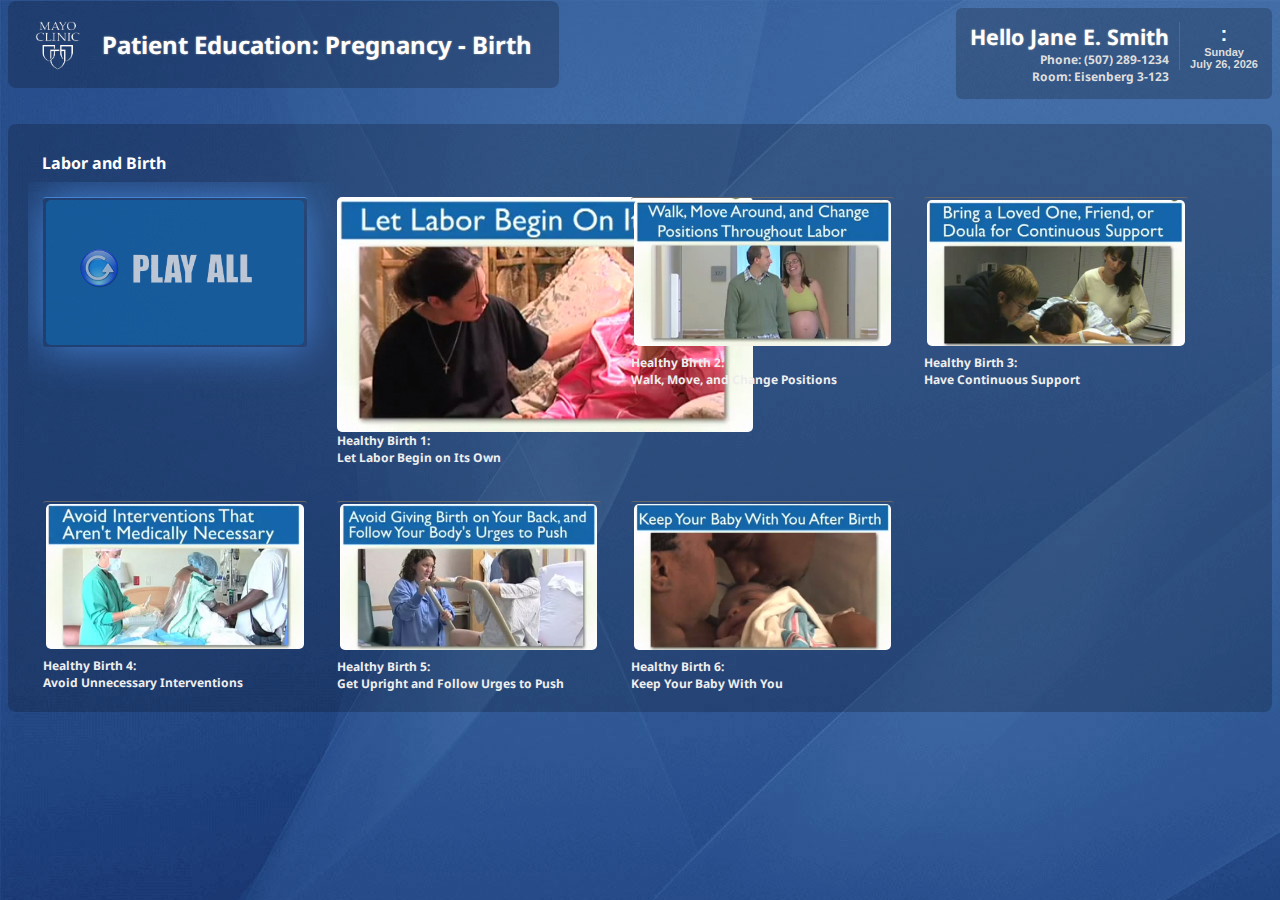
<file: index.html>
<!DOCTYPE html PUBLIC "-//W3C//DTD XHTML 1.0 Transitional//EN" "http://www.w3.org/TR/xhtml1/DTD/xhtml1-transitional.dtd">
<html>
<head>
	<meta http-equiv="content-type" content="text/html; charset=UTF-8">
	<meta name="viewport" content="width=device-width, initial-scale=1">
	<title>Patient Education Weird</title>
	<link href="favicon.ico" rel="shortcut icon" />
	<script type="text/javascript" src="js/jquery/jquery-2.min.js"></script>
	<script type="text/javascript" charset="utf-8" src="js/cordova.js"></script>
	<script type="text/javascript" charset="utf-8" src="js/android/video.js"></script>
	<link rel="stylesheet" type="text/css" href="css/carousel.css">
	<link rel="stylesheet" type="text/css" href="css/clock.css">
	<script type="text/javascript">
		function playVideo(vidUrl)
        {
            window.plugins.videoPlayer.play(vidUrl);
        }
	</script>
	<script type='text/javascript' src="js/modExtras.js"></script>
	<link href='http://fonts.googleapis.com/css?family=Droid+Sans' rel='stylesheet' type='text/css'>

</head>

<body class="pe">

	<div class="pageTitlePatientEd" style="width: 60%; margin-top: 3px;">
		<span class="transparent" style="margin: 0; padding: 27px; border-radius: 8px;"><img src="images/logo/mc-logo.png" height="50" style="margin: 10px 15px 12px 0;" />
		Patient Education: Pregnancy - Birth</span>
	</div>

	<div style="float:left; width: 40%;">
		<div class="patientInfo transparent">
			<div style="float: left;"><span class="patientName">Hello Jane E. Smith</span><br />Phone: (507) 289-1234<br />Room: Eisenberg 3-123</div>
			<div class="clock2 clockInfo" style="float: left; margin-left: 10px; border-left: 1px solid #666; padding-left: 10px;">
				<span id="hours" class="large"> </span>
				<span id="point" class="large">:</span>
				<span id="min" class="large"> </span>
				<span id="ampm" class="large"> </span>
				<div id="Date" class="large"></div>
			</div>
		</div>
	</div>

	<div style="clear:both;"></div><br />

	<div class="content transparent">
		<div class="categoryTitle">Labor and Birth</div>
		<div id="myCarouselLabor" class="carousel slide"><img src="images/misc/ajax-loader.gif" alt="ajax" /> Loading Content...</div>
	</div>
	
	
	
	<!-- <a href="test1.html">test1</a>, <a href="test2.html">test2</a>, <a href="test3.html">test3</a>, <a href="test4.html">test4</a>, <a href="test5.html">test5</a><br /> -->
	<!-- <a href="javascript:void(0)" onclick="playVideo('http://roqiww002a.mayo.edu:1935/vod/_definst_/library/content/r71v1/entry/data/351/155/1_9tqbyar8_1_r52bfyb4_1.mp4/playlist.m3u8');">hb1</a>
	<a href="javascript:void(0)" onclick="playVideo('http://roqiww002a.mayo.edu:1935/vod/_definst_/library/content/r71v1/entry/data/351/157/1_4nixhpge_1_4cs4cmkm_1.mp4/playlist.m3u8');">hb2</a>
	<a href="javascript:void(0)" onclick="playVideo('http://roqiww002a.mayo.edu:1935/vod/_definst_/library/content/r71v1/entry/data/351/158/1_hqwe3fbe_1_8gmadisk_1.mp4/playlist.m3u8');">hb3</a>
	<a href="javascript:void(0)" onclick="playVideo('http://roqiww002a.mayo.edu:1935/vod/_definst_/library/content/r71v1/entry/data/351/157/1_zejh8fhd_1_nlp52bos_1.mp4/playlist.m3u8');">hb4</a>
	<a href="javascript:void(0)" onclick="playVideo('http://roqiww002a.mayo.edu:1935/vod/_definst_/library/content/r71v1/entry/data/351/158/1_nrmpcims_1_2a3auv54_1.mp4/playlist.m3u8');">hb5</a>
	<a href="javascript:void(0)" onclick="playVideo('http://roqiww002a.mayo.edu:1935/vod/_definst_/library/content/r71v1/entry/data/350/765/1_krpahhxj_1_2u7dh6dl_1.mp4/playlist.m3u8');">hb6</a><br>
	-->
	<!--
	<video id="video" autobuffer height="480" width="500"  controls onclick="this.play()">
		<source src="http://roqiww002a.mayo.edu:1935/vod/_definst_/library/content/r71v1/entry/data/351/155/1_9tqbyar8_1_r52bfyb4_1.mp4/playlist.m3u8"></source>
	</video>
	-->
</body>
</html>

<script type="text/javascript">
	if (isMobileDevice()) {
		$('#myCarouselLabor').html("<img src=\"images/misc/ajax-loader.gif\" alt=\"ajax\" /> Loading Patient Education, please wait.").load('includes/pe/birthMobile.html');
	} else	{
		$('#myCarouselLabor').html("<img src=\"images/misc/ajax-loader.gif\" alt=\"ajax\" /> Loading Patient Education, please wait.").load('includes/pe/birthDesktop.html');
	}
	getDateTime();
	if (navigator.userAgent.search("MSIE") != -1 ) {alert('This Application is not designed to run on Microsoft Internet Explorer.');}
</script>
</file>
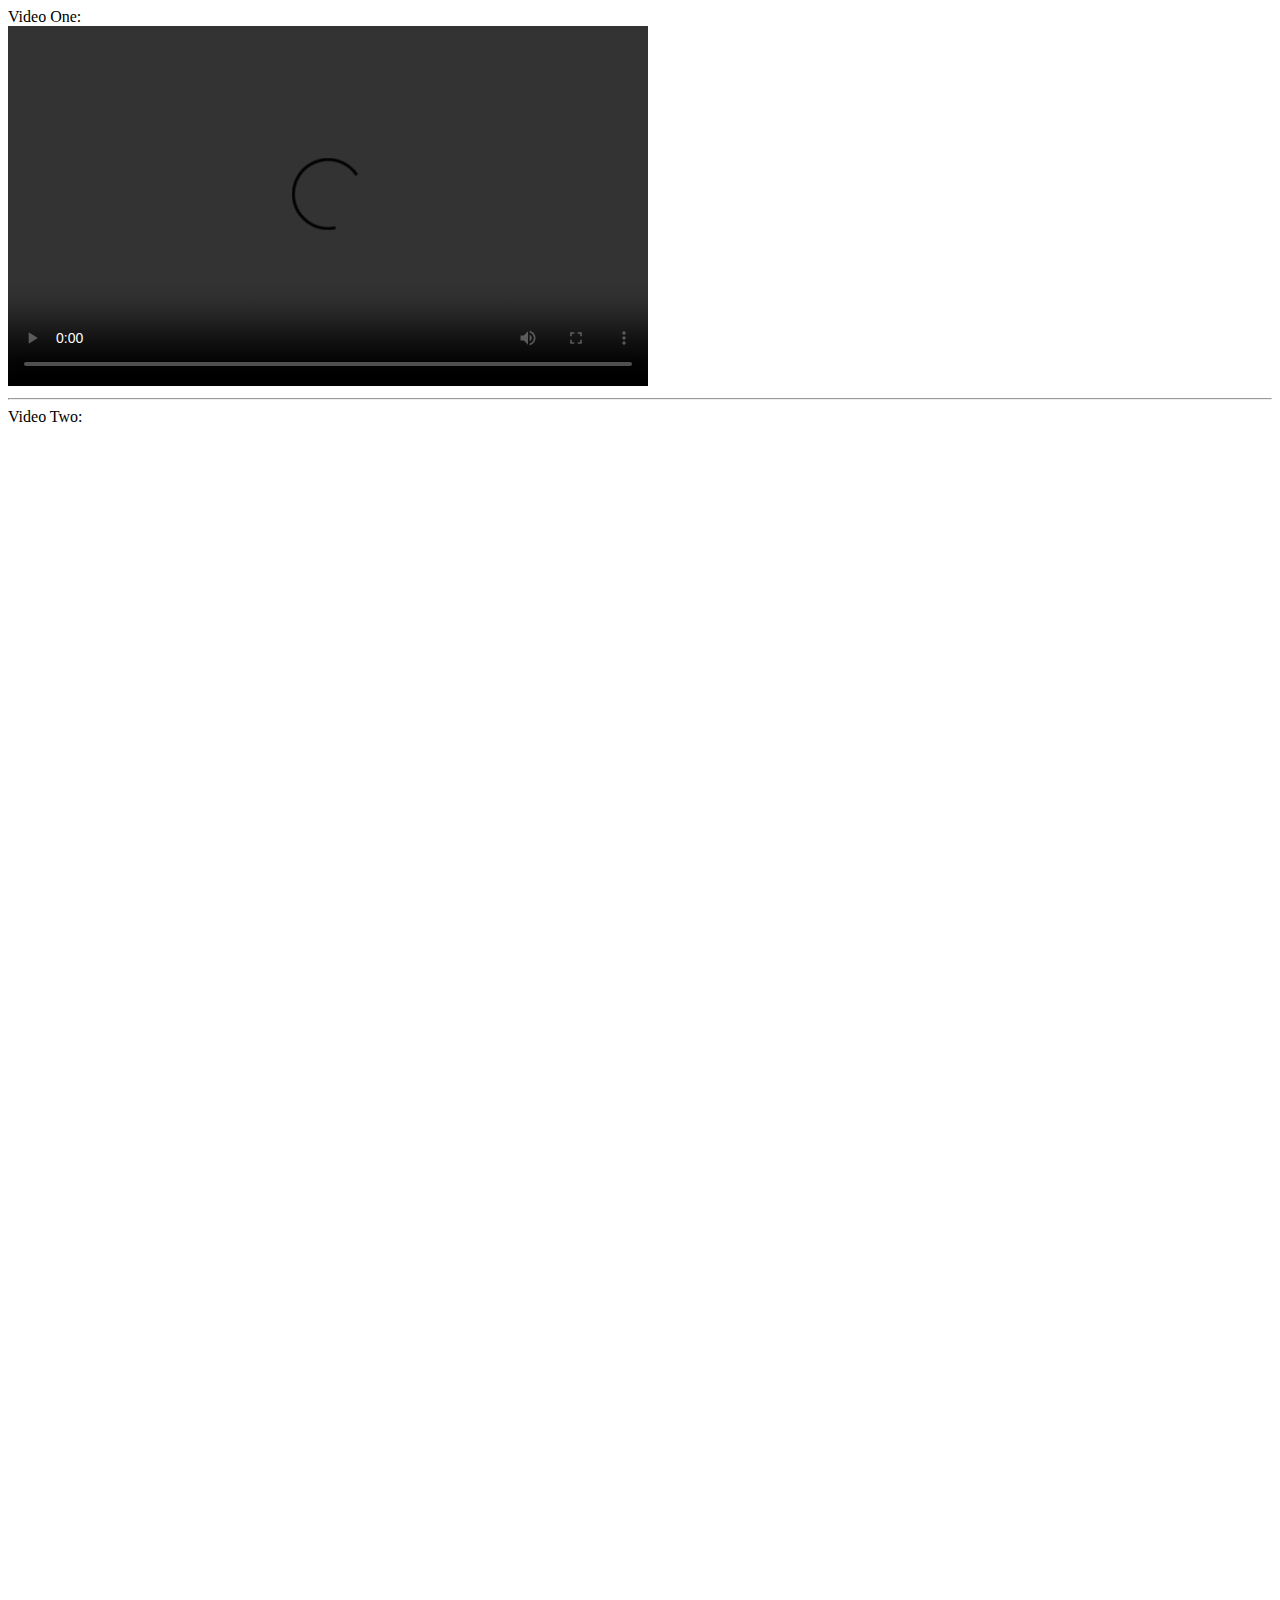
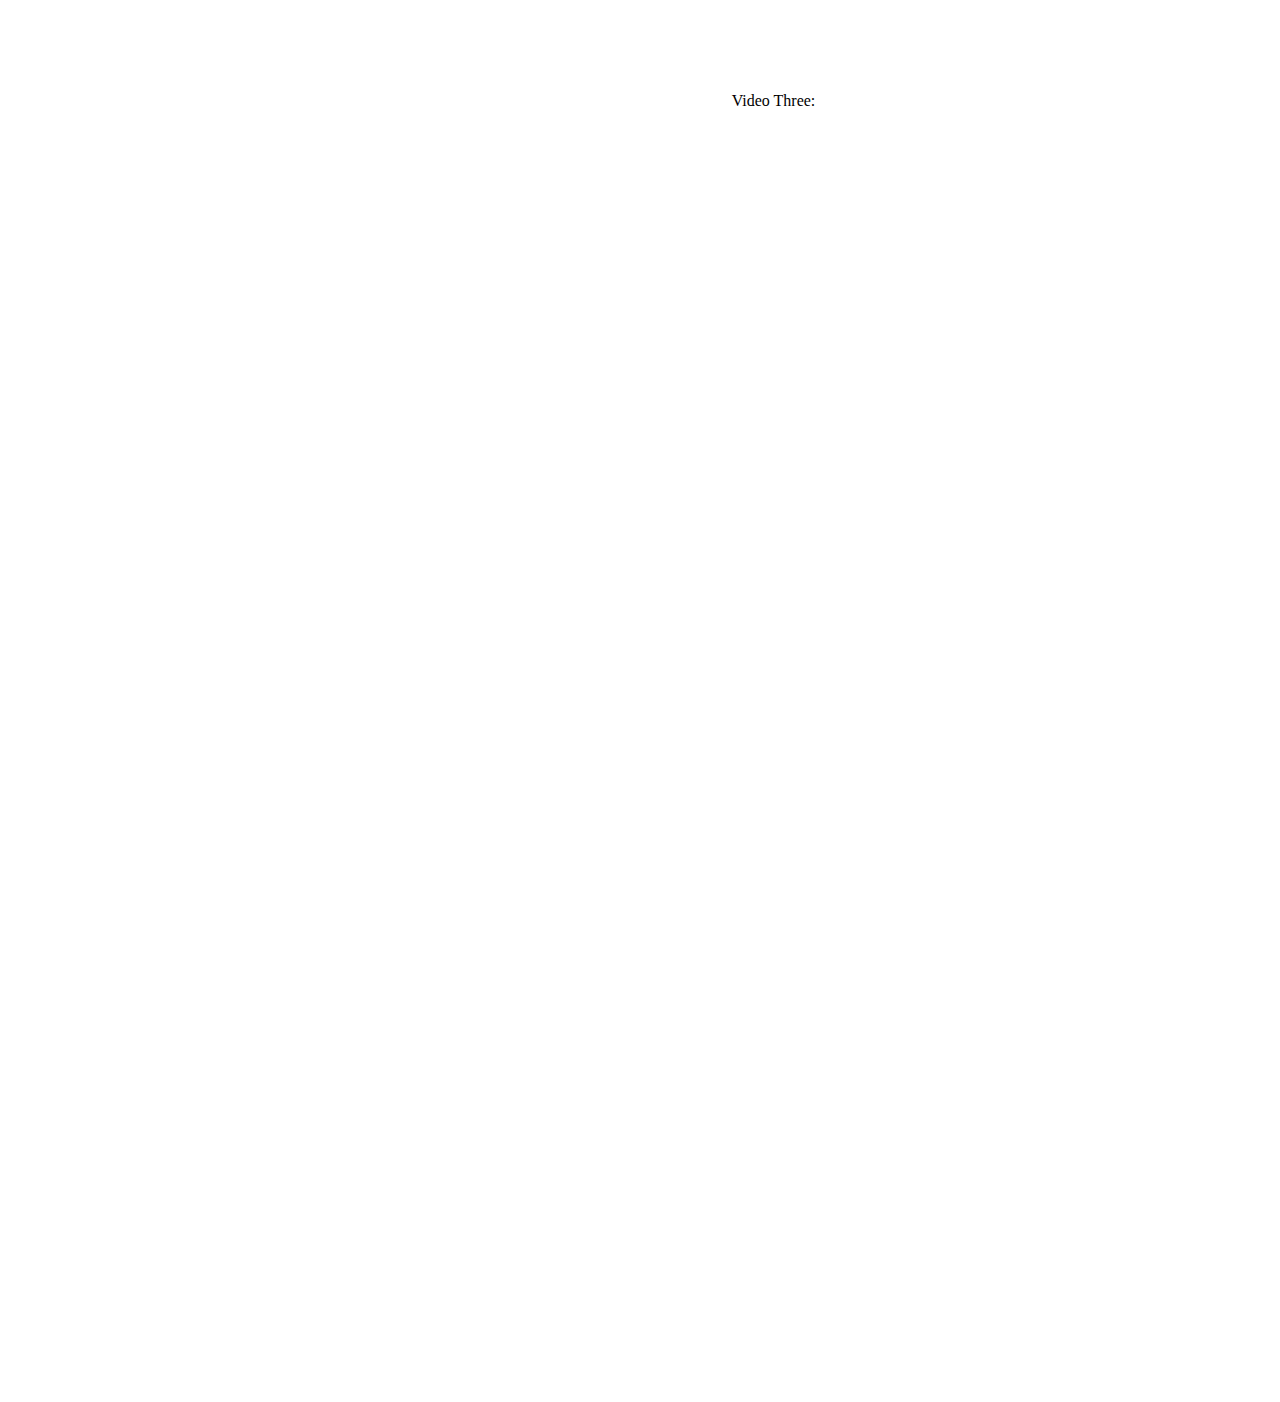
<file: test.html>
<!DOCTYPE html>
<html>
<head><meta charset="utf-8" />
    <meta name="description" content="" />
    <title>HTML5 Video Demo</title>
    <meta name="viewport" content="width=device-width, initial-scale=1" />
</head>
<body id="page">
	Video One: <br/>
    <video width="640" height="360" id="video_with_controls" controls autoplay>
		 <source src="http://playground.html5rocks.com/samples/html5_misc/chrome_japan.ogv" type='video/ogg; codecs="theora, vorbis"' />
		 <source src="http://playground.html5rocks.com/samples/html5_misc/chrome_japan.webm" type='video/webm; codecs="vp8, vorbis"' />
		 <source src="http://playground.html5rocks.com/samples/html5_misc/chrome_japan.mp4" type='video/mp4; codecs="avc1.42E01E, mp4a.40.2"' />
		 <embed src="http://playground.html5rocks.com/samples/html5_misc/chrome_japan.mp4" type="application/x-shockwave-flash" width="640" height="360" allowscriptaccess="always" allowfullscreen="true"></embed>  
	 <p>Your browser doesn�t support video.  
	 Please download the video in <a href="http://playground.html5rocks.com/samples/html5_misc/chrome_japan.ogv">Ogg</a> or <a href="http://playground.html5rocks.com/samples/html5_misc/chrome_japan.mp4">mp4</a> format.</p>  
	 </video>
	<hr />
	Video Two: <br/>
	<video src="http://cdnapi.kaltura.com/p/1601341/sp/160134100/playManifest/entryId/0_hjy7nu26/format/applehttp/protocol/http/cdnHost/cdnbakmi.kaltura.com/a.m3u8" height="1280" width="720"></video>
	Video Three: <br/>
	<video height="1280" width="720">
		<source src="http://cdnapi.kaltura.com/p/1601341/sp/160134100/playManifest/entryId/0_hjy7nu26/format/applehttp/protocol/http/cdnHost/cdnbakmi.kaltura.com/a.m3u8" type="application/x-mpegURL" />
	</video>


</body>
</html>
</file>
<file: css/carousel.css>
/* Line 881 */
*
{
  box-sizing: border-box;
}
@font-face {
    font-family: 'helveticaNeue';
    src: url('HelveticaNeue-UltraLight.otf') format('otf');
}
@font-face {
    font-family: 'helveticaNeue';
	font-weight: bold;
    src: url('HelveticaNeue-UltraLight.otf') format('otf');
}
body {font-family: 'Droid Sans'; background-image:url('../images/background/gray-wallpaper-hd-19201200-1.jpg');font-size: 14pt; color: white;}
body.pe {font-family: 'Droid Sans'; background-image:url('../images/background/blue-wallpaper-hd-19201200-1.jpg');}
.categoryTitle {font-size: 12pt; color: white; font-weight: bold; padding: 8px 14px;}
.pageTitle {font-size: 16pt; color: white; font-weight: bold;padding: 6px 14px;}
.pageTitlePatientEd {float: left;}
.pageTitlePatientEd {font-size: 18pt; color: white; font-weight: bold; padding: 0; margin: 0;text-shadow: 0px 0px 2px rgba(150, 150, 150, 1); float: left;}
.movieTitle {font-size: 10pt; font-weight: bold; background-color: gray;}
.movieDetailTitle {font-size: 18pt; font-weight: bold;}
div.movieDetailPoster {float: left; margin: 20px; width: 16%;}
div.movieDetailText {float: left; padding: 20px; color: #ddd; width: 78%;}
div .movieDetailBlock{width: 20%; float: left; font-size: 12pt;}
div .movieDetailBlockDouble{width: 40%; float: left; font-size: 12pt;}
span.movieDetailBlockHeader {font-weight: bold; color: #777;}
div.clear {clear: both;}
p.plot {text-align: justify; text-justify: newspaper}
img.castPhoto {border-radius: 3px; padding-bottom: 4px;}
img.moviePosterWide {border-radius: 10px;}
img.mc-logo {margin: 0px 15px 0 0; height: 40PX;}
div.content {padding: 20px; border-radius: 8px;}
.plain {font-weight: normal; color: #aaa;}

.patientName {font-size: 16pt; color: white; text-shadow: 0px 0px 2px rgba(150, 150, 150, 1);}
.patientInfo {padding: 14px; border-radius: 6px; text-align: right; font-size: 9pt; color: white; font-weight: bold; float: right; color: #ddd}

.transparent {
  background:#7f7f7f;
  background:rgba(0,0,0,0.2);
}
.choose_slider {
height: 280px;
position: relative;
}
hr {
    border: 0;
    height: 1px;
    background-image: -webkit-linear-gradient(left, rgba(0,0,0,0), rgba(0,0,0,0.75), rgba(0,0,0,0)); 
    background-image:    -moz-linear-gradient(left, rgba(0,0,0,0), rgba(0,0,0,0.75), rgba(0,0,0,0)); 
    background-image:     -ms-linear-gradient(left, rgba(0,0,0,0), rgba(0,0,0,0.75), rgba(0,0,0,0)); 
    background-image:      -o-linear-gradient(left, rgba(0,0,0,0), rgba(0,0,0,0.75), rgba(0,0,0,0)); 
}

.titlePageSprite
{
  background-image: url("../images/logo/titlePageSprite-407338954._V_.png");
  display: inline-block;
  vertical-align: middle;
}

/* Line 1 */
.us_pg_13
{
  background-position: -119px -3px;
  height: 16px;
  width: 44px;
}

/* Line 86 */
img
{
  border-top-width: 0px;
  border-right-width-value: 0px;
  border-bottom-width: 0px;
  border-left-width-value: 0px;
  border-top-style: none;
  border-right-style-value: none;
  border-bottom-style: none;
  border-left-style-value: none;
  border-image-source: none;
  border-image-slice: 100% 100% 100% 100%;
  border-image-width: 1 1 1 1;
  border-image-outset: 0 0 0 0;
  border-image-repeat: stretch stretch;
}

/* Line 929 */
img
{
  vertical-align: middle;
}

img.movieArt
{
  border-radius: 5px;
}
/* Line 932 */
.img-responsive, .thumbnail > img, .thumbnailNR > img, .thumbnail a > img, .carousel-inner > .item > img, .carousel-inner > .item > a > img, 
	img.moviePosterWide, img.castPhoto, img.moviePhoto, img.movieDetailPoster, #poster
{
  display: block;
  max-width: 100%;
  height: auto;
}

/* Line 4597 */
.thumbnail > img, .thumbnail NR> img, .thumbnail a > img, img.moviePosterWide, .moviePosterWide > img, .moviePosterWide a > img,
	img.castPhoto, .castPhoto > img, .castPhoto a > img, 
	img.moviePhoto, .moviePhoto > img, .moviePhoto a > img,
	img.movieDetailPoster, .movieDetailPoster > img, .movieDetailPoster a > img
{
  margin-right: auto;
  margin-left: auto;
}

/* Line 45 */
a
{
  background-color: transparent;
  background-image: none;
  background-repeat: repeat;
  background-attachment: scroll;
  background-position: 0% 0%;
  background-clip: border-box;
  background-origin: padding-box;
  background-size: auto auto;
}



/* Line 4585 */
.thumbnail
{
  display: block;
  padding: 2px 3px;;
  margin-bottom: 6px;
  line-height: 1.42857;
  /* background-color: #333; */
  border-top-width: 1px;
  border: 1px;
  border-bottom-width: 1px;
  border-top-style: solid;
  border-color: #666;
  border-radius: 3px;
  transition-property: all;
  transition-duration: 0.2s;
  transition-timing-function: ease-in-out;
  transition-delay: 0s;
}

.thumbnailNR
{
  display: block;
  /* padding: 2px 3px;
  margin-bottom: 6px; */
  line-height: 1.42857;
  transition-property: all;
  transition-duration: 0.2s;
  transition-timing-function: ease-in-out;
  transition-delay: 0s;
}

/* Line 912 */
a
{
  color: #428bca;
}

/* Line 48 */
a:active, a:hover
{
  outline-width: 0px;
  outline-style: none;
}

/* Line 916 */
a:hover, a:focus
{
  color: #2a6496;
}

/* Line 921 */
a:focus
{
  outline-width: thin;
  outline-style: dotted;
  outline-offset: -2px;
}
/* a.thumbnail {text-decoration: none; color: white;} */
/* Line 4602 */
a.thumbnail:hover, a.thumbnail:focus, a.thumbnail.active
{
  outline: none;
  border-color: #54A0FC;
  box-shadow: 0 0 44px #54A0FC;
  opacity: .7;
}

/* Line 1424 */
.col-xs-1, .col-sm-1, .col-md-1, .col-lg-1, .col-xs-2, .col-sm-2, .col-md-2, .col-lg-2, .col-xs-3, .col-xs-3-3, .col-xs-3-cast, .col-xs-3-photo, .col-sm-3, .col-md-3, .col-lg-3, .col-xs-4, .col-sm-4, .col-md-4, .col-lg-4, .col-xs-5, .col-sm-5, .col-md-5, .col-lg-5, .col-xs-6, .col-sm-6, .col-md-6, .col-lg-6, .col-xs-7, .col-sm-7, .col-md-7, .col-lg-7, .col-xs-8, .col-sm-8, .col-md-8, .col-lg-8, .col-xs-9, .col-sm-9, .col-md-9, .col-lg-9, .col-xs-10, .col-sm-10, .col-md-10, .col-lg-10, .col-xs-11, .col-sm-11, .col-md-11, .col-lg-11, .col-xs-12, .col-sm-12, .col-md-12, .col-lg-12
{
  position: relative;
  min-height: 1px;
  padding-top: 15px;
  padding-right: 15px;
  padding-left: 15px;
}

.col-xs-3-nr
{
  position: relative;
  min-height: 1px;
  padding-right: 0px;
  padding-left: 0px;
  /* margin-left: -20px;
  margin-right: -20px; */
}
/* Line 1430 */
.col-xs-1, .col-xs-2, .col-xs-3, .col-xs-3-3, .col-xs-3-cast, .col-xs-3-photo, .col-xs-3-nr, .col-xs-4, .col-xs-5, .col-xs-6, .col-xs-7, .col-xs-8, .col-xs-9, .col-xs-10, .col-xs-11, .col-xs-12
{
  float: left;
}

/* Line 1460 */
.col-xs-3-3
{
  width: 24%;
  color: #eee;
  font-size: 9pt;
  font-weight: bold;
}
.col-xs-3
{
  width: 12.5%;
  color: #ddd;
  font-size: 10pt;
  font-weight: bold;
}
.col-xs-3-cast
{
  width: 16%;
  color: #eee;
  font-size: 11pt;
  font-weight: bold;
}

.col-xs-3-photo
{
  width: 33%;
  color: #eee;
  font-size: 9pt;
  font-weight: bold;
}

.col-xs-3-nr
{
  width: 33%;
  font-weight: bold;
}
/* Line 8 */
html
{
  font-family: helveticaNeue, sans-serif;
}

/* Line 892 */
html
{
  font-size: 10px;
}

.carousel-inner > .item > img,
.carousel-inner > .item > a > img, 
img.movieDetailPoster {
  display: block;
  width: 100% \9;
  max-width: 100%;
  height: auto;
}

.carousel {
  position: relative;
}
.carousel-inner {
  position: relative;
  width: 100%;
  overflow: hidden;
}
.carousel-inner > .item {
  position: relative;
  display: none;
  -webkit-transition: .6s ease-in-out left;
       -o-transition: .6s ease-in-out left;
          transition: .6s ease-in-out left;
}
.carousel-inner > .item > img,
.carousel-inner > .item > a > img,
img.movieDetailPoster {
  line-height: 1;
}
.carousel-inner > .active,
.carousel-inner > .next,
.carousel-inner > .prev {
  display: block;
}
.carousel-inner > .active {
  left: 0;
}
.carousel-inner > .next,
.carousel-inner > .prev {
  position: absolute;
  top: 0;
  width: 100%;
}
.carousel-inner > .next {
  left: 100%;
}
.carousel-inner > .prev {
  left: -100%;
}
.carousel-inner > .next.left,
.carousel-inner > .prev.right {
  left: 0;
}
.carousel-inner > .active.left {
  left: -100%;
}
.carousel-inner > .active.right {
  left: 100%;
}
.carousel-control {
  position: absolute;
  top: 0;
  bottom: 0;
  left: 0;
  width: 75px;
  height: 300px;
  font-size: 20px;
  color: #fff;
  text-align: center;
  text-shadow: 0 1px 2px rgba(0, 0, 0, .6);
  filter: alpha(opacity=100);
  opacity: 1.0;
}
.carousel-control-small {
  position: absolute;
  top: 0;
  bottom: 0;
  left: 0;
  width: 75px;
  height: 200px;
  font-size: 20px;
  color: #fff;
  text-align: center;
  text-shadow: 0 1px 2px rgba(0, 0, 0, .6);
  filter: alpha(opacity=100);
  opacity: 1.0;
}
.carousel-control-small {display:block;position:absolute;top:0;background:transparent url(../images/arrows.png) no-repeat;width:75px;height:220px;}
#carousel-control {display:block;position:absolute;top:0;background:transparent url(../images/arrows.png) no-repeat;width:75px;height:320px;}
.carousel-control-photo {display:block;position:absolute;top:0;background:transparent url(../images/arrows.png) no-repeat;width:75px;height:200px;}
.carousel-control.left {
  background-image: -webkit-linear-gradient(left, rgba(0, 0, 0, .5) 0%, rgba(0, 0, 0, .0001) 100%);
  background-image:      -o-linear-gradient(left, rgba(0, 0, 0, .5) 0%, rgba(0, 0, 0, .0001) 100%);
  background-image: -webkit-gradient(linear, left top, right top, from(rgba(0, 0, 0, .5)), to(rgba(0, 0, 0, .0001)));
  background-image:         linear-gradient(to right, rgba(0, 0, 0, .5) 0%, rgba(0, 0, 0, .0001) 100%);
  filter: progid:DXImageTransform.Microsoft.gradient(startColorstr='#80000000', endColorstr='#00000000', GradientType=1);
}
.carousel-control.right {
  right: 0;
  left: auto;
  background-image: -webkit-linear-gradient(left, rgba(0, 0, 0, .0001) 0%, rgba(0, 0, 0, .5) 100%);
  background-image:      -o-linear-gradient(left, rgba(0, 0, 0, .0001) 0%, rgba(0, 0, 0, .5) 100%);
  background-image: -webkit-gradient(linear, left top, right top, from(rgba(0, 0, 0, .0001)), to(rgba(0, 0, 0, .5)));
  background-image:         linear-gradient(to right, rgba(0, 0, 0, .0001) 0%, rgba(0, 0, 0, .5) 100%);
  filter: progid:DXImageTransform.Microsoft.gradient(startColorstr='#00000000', endColorstr='#80000000', GradientType=1);
}

.carousel-control:hover,
.carousel-control:focus {
  color: #fff;
  text-decoration: none;
  filter: alpha(opacity=90);
  outline: 0;
  opacity: .9;
  
}
.carousel-control.left:hover, .carousel-control-small.left:hover {
	background-color: rgba(0, 0, 0, 0.2);
  background-image:url('../images/arrows/left.png');
	background-repeat: none;
  
}
.carousel-control.right:hover, .carousel-control-small.right:hover {
background-color: rgba(0, 0, 0, 0.2);
	background-image:url('../images/arrows/right.png');
	background-repeat: none;
}
.carousel-control .icon-prev,
.carousel-control .icon-next,
.carousel-control .glyphicon-chevron-left,
.carousel-control .glyphicon-chevron-right {
  position: absolute;
  top: 50%;
  z-index: 5;
  display: inline-block;
}
.carousel-control .icon-prev,
.carousel-control .glyphicon-chevron-left {
  left: 50%;
  margin-left: -10px;
}
.carousel-control .icon-next,
.carousel-control .glyphicon-chevron-right {
  right: 50%;
  margin-right: -10px;
}
.carousel-control .icon-prev,
.carousel-control .icon-next {
  width: 20px;
  height: 20px;
  margin-top: -10px;
  font-family: helveticaNeue,serif;
}
.carousel-control .icon-prev:before {
  /* content: '\2039'; */
}
.carousel-control .icon-next:before {
  /* content: '\203a'; */
}
.carousel-indicators {
  position: absolute;
  bottom: 10px;
  left: 50%;
  z-index: 15;
  width: 60%;
  padding-left: 0;
  margin-left: -30%;
  text-align: center;
  list-style: none;
}
.carousel-indicators li {
  display: inline-block;
  width: 10px;
  height: 10px;
  margin: 1px;
  text-indent: -999px;
  cursor: pointer;
  background-color: #000 \9;
  background-color: rgba(0, 0, 0, 0);
  border: 1px solid #fff;
  border-radius: 10px;
}
.carousel-indicators .active {
  width: 12px;
  height: 12px;
  margin: 0;
  background-color: #fff;
}
.carousel-caption {
  position: absolute;
  right: 15%;
  bottom: 20px;
  left: 15%;
  z-index: 10;
  padding-top: 20px;
  padding-bottom: 20px;
  color: #fff;
  text-align: center;
  text-shadow: 0 1px 2px rgba(0, 0, 0, .6);
}
.carousel-caption .btn {
  text-shadow: none;
}

@media screen and (min-width: 768px) {
  .carousel-control .glyphicon-chevron-left,
  .carousel-control .glyphicon-chevron-right,
  .carousel-control .icon-prev,
  .carousel-control .icon-next {
    width: 30px;
    height: 30px;
    margin-top: -15px;
    font-size: 30px;
  }
  .carousel-control .glyphicon-chevron-left,
  .carousel-control .icon-prev {
    margin-left: -15px;
  }
  .carousel-control .glyphicon-chevron-right,
  .carousel-control .icon-next {
    margin-right: -15px;
  }
  .carousel-caption {
    right: 20%;
    left: 20%;
    padding-bottom: 30px;
  }
  .carousel-indicators {
    bottom: 20px;
  }
}
</file>
<file: css/clock.css>
.clock {width:250px; margin:0 auto; padding: 0px 30px 0px 30px; color:#fff; text-align: center; float: right;}
.clock2 {padding: 0; color:#fff;}
.clockInfo {padding: 0; text-align: center; font-size: 11pt; color: white; font-weight: bold; color: #ddd}
 /*  text-shadow: 0 0 5px #00c6ff; */
#Date { font-family:'BebasNeueRegular', Arial, Helvetica, sans-serif; font-size: 11px; text-align: center; color: #ddd; }

ul { width:300px; margin:0 auto; padding:0px; list-style:none; text-align:center; }
#hours, #point, #min, #ampm { display:inline; font-size:.8em; text-align:center; font-family:'BebasNeueRegular', Arial, Helvetica, sans-serif; color: #bbb;}
#hours.large, #point.large, #min.large, #ampm.large {font-size: 1.4em;  color: #fff;}
@-webkit-keyframes mymove 
{
	0% {opacity:1.0; text-shadow:0 0 20px #00c6ff;}
	50% {opacity:0; text-shadow:none; }
	100% {opacity:1.0; text-shadow:0 0 20px #00c6ff; }	
}

@-moz-keyframes mymove 
{
	0% {opacity:1.0; text-shadow:0 0 20px #00c6ff;}
	50% {opacity:0; text-shadow:none; }
	100% {opacity:1.0; text-shadow:0 0 20px #00c6ff; }	
}
</file>
